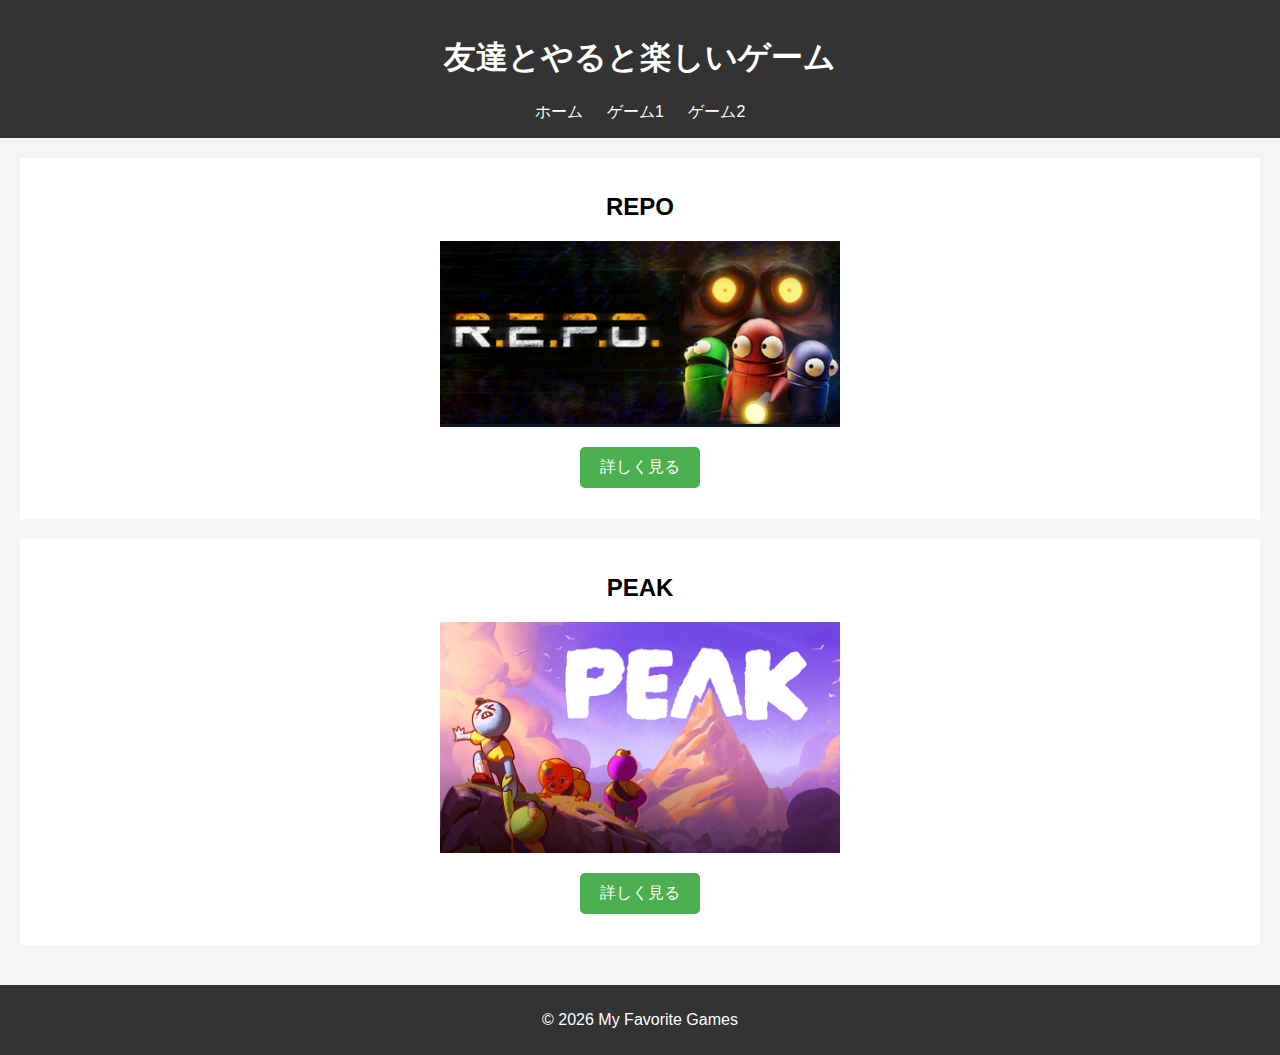
<file: index.html>
<!DOCTYPE html>
<html lang="ja">
<head>
  <meta charset="UTF-8">
  <title>友達とやると楽しいゲーム</title>
  <link rel="stylesheet" href="css/style.css">
</head>
<body>

<header>
  <h1>友達とやると楽しいゲーム</h1>
  <nav>
    <a href="index.html">ホーム</a>
    <a href="game1.html">ゲーム1</a>
    <a href="game2.html">ゲーム2</a>
  </nav>
</header>

<main>
  <section class="game">
    <h2>REPO</h2>
    <img src="image/game1main.png" alt="ゲーム1の画像">
    <p><a href="game1.html" class="button">詳しく見る</a></p>
  </section>

  <section class="game">
    <h2>PEAK</h2>
    <img src="image/game2main.png" alt="ゲーム2の画像">
    <p><a href="game2.html" class="button">詳しく見る</a></p>
  </section>
</main>

<footer>
  <p>© 2026 My Favorite Games</p>
</footer>

</body>
</html>
</file>
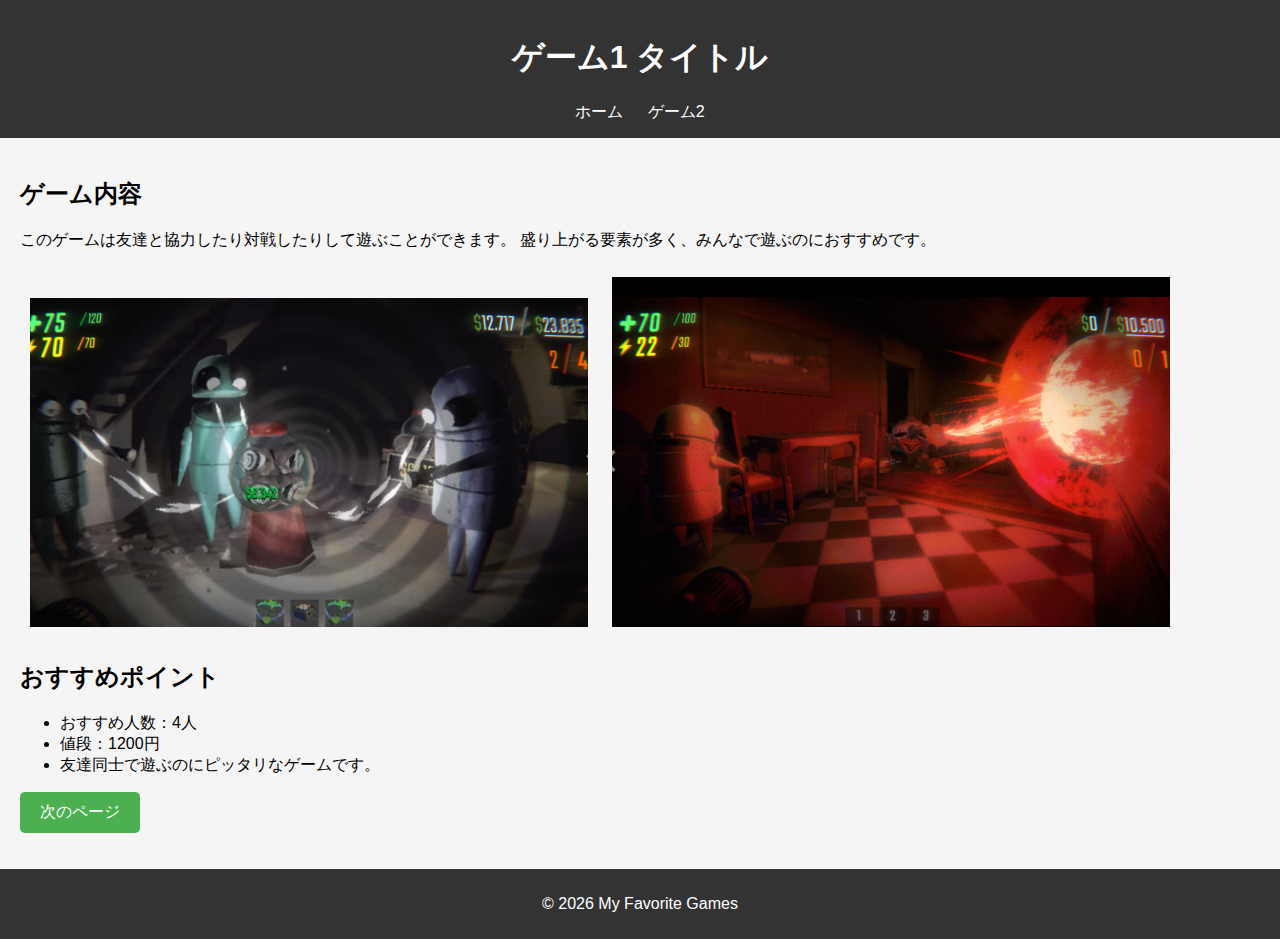
<file: game1.html>
<!DOCTYPE html>
<html lang="ja">
<head>
  <meta charset="UTF-8">
  <title>ゲーム1 タイトル</title>
  <link rel="stylesheet" href="css/style.css">
</head>
<body>

<header>
  <h1>ゲーム1 タイトル</h1>
  <nav>
    <a href="index.html">ホーム</a>
    <a href="game2.html">ゲーム2</a>
  </nav>
</header>

<main>
  <section>
    <h2>ゲーム内容</h2>
    <p>
      このゲームは友達と協力したり対戦したりして遊ぶことができます。
      盛り上がる要素が多く、みんなで遊ぶのにおすすめです。
    </p>
  </section>

  <section class="play-images">
    <img src="image/game1sub1.png" alt="プレイ中の写真1">
    <img src="image/game1sub2.png" alt="プレイ中の写真2">
  </section>

  <section>
    <h2>おすすめポイント</h2>
    <ul>
      <li>おすすめ人数：4人</li>
      <li>値段：1200円</li>
      <li>友達同士で遊ぶのにピッタリなゲームです。</li>
    </ul>
  </section>

  <p><a href="game2.html" class="button">次のページ</a></p>
</main>

<footer>
  <p>© 2026 My Favorite Games</p>
</footer>

</body>
</html>
</file>
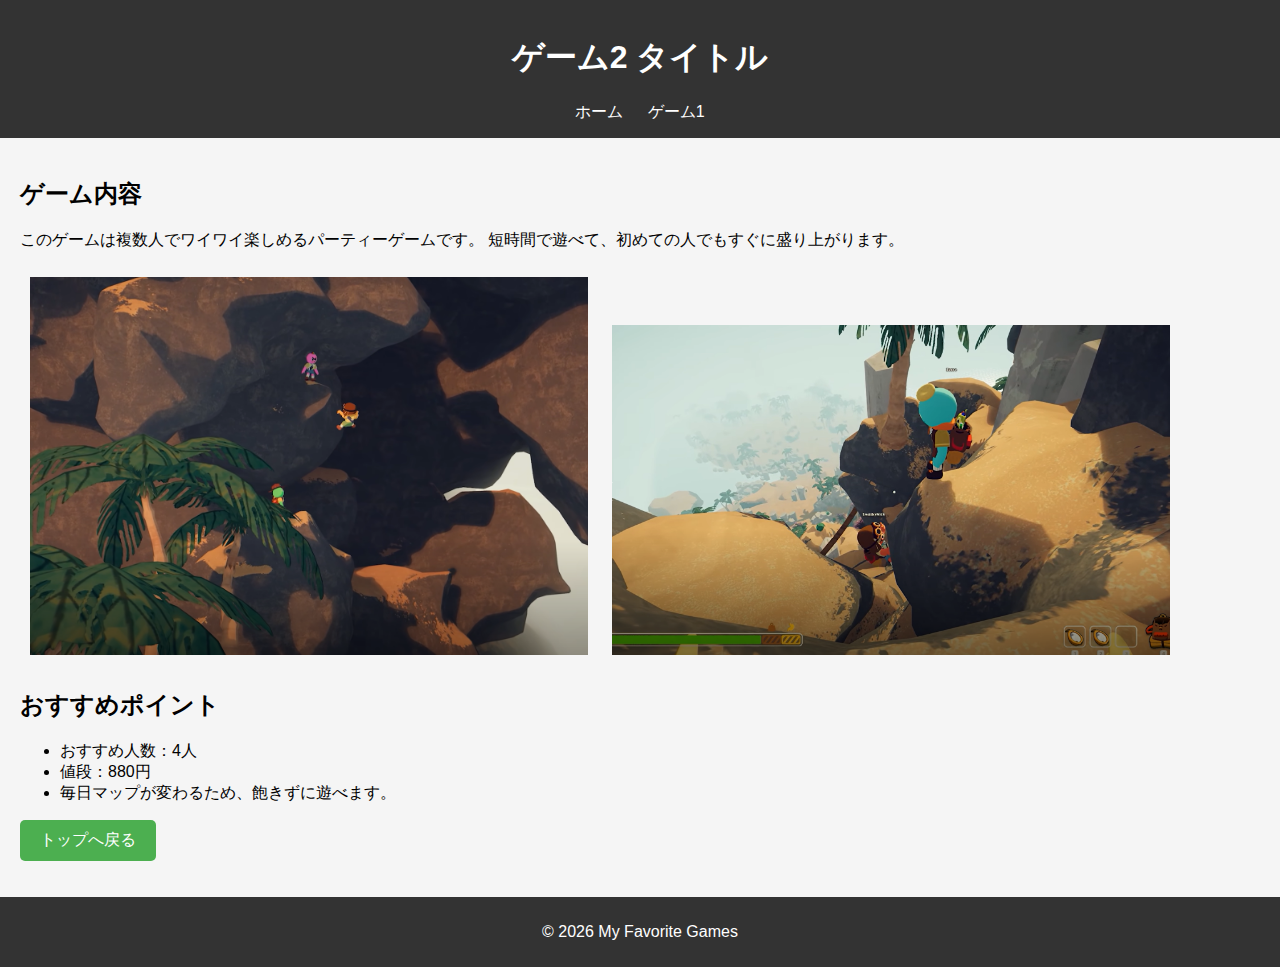
<file: game2.html>
<!DOCTYPE html>
<html lang="ja">
<head>
  <meta charset="UTF-8">
  <title>ゲーム2 タイトル</title>
  <link rel="stylesheet" href="css/style.css">
</head>
<body>

<header>
  <h1>ゲーム2 タイトル</h1>
  <nav>
    <a href="index.html">ホーム</a>
    <a href="game1.html">ゲーム1</a>
  </nav>
</header>

<main>
  <!-- ゲーム内容 -->
  <section>
    <h2>ゲーム内容</h2>
    <p>
      このゲームは複数人でワイワイ楽しめるパーティーゲームです。
      短時間で遊べて、初めての人でもすぐに盛り上がります。
    </p>
  </section>

  <!-- プレイ写真 -->
  <section class="play-images">
    <img src="image/game2sub1.png" alt="ゲーム2プレイ写真1">
    <img src="image/game2sub2.png" alt="ゲーム2プレイ写真2">
  </section>

  <!-- おすすめ情報 -->
  <section>
    <h2>おすすめポイント</h2>
    <ul>
      <li>おすすめ人数：4人</li>
      <li>値段：880円</li>
      <li>毎日マップが変わるため、飽きずに遊べます。</li>
    </ul>
  </section>

  <!-- 次のページ -->
  <p>
    <a href="index.html" class="button">トップへ戻る</a>
  </p>
</main>

<footer>
  <p>© 2026 My Favorite Games</p>
</footer>

</body>
</html>
</file>
<file: css/style.css>
body {
  font-family: sans-serif;
  margin: 0;
  padding: 0;
  background-color: #f5f5f5;
}

header {
  background-color: #333;
  color: white;
  padding: 15px;
  text-align: center;
}

nav a {
  color: white;
  margin: 0 10px;
  text-decoration: none;
}

main {
  padding: 20px;
}

.game {
  background-color: white;
  padding: 15px;
  margin-bottom: 20px;
  text-align: center;
}

.game img {
  width: 80%;
  max-width: 400px;
}

.play-images img {
  width: 45%;
  margin: 10px;
}

.button {
  display: inline-block;
  padding: 10px 20px;
  background-color: #4CAF50;
  color: white;
  text-decoration: none;
  border-radius: 5px;
}

footer {
  background-color: #333;
  color: white;
  text-align: center;
  padding: 10px;
}
</file>
